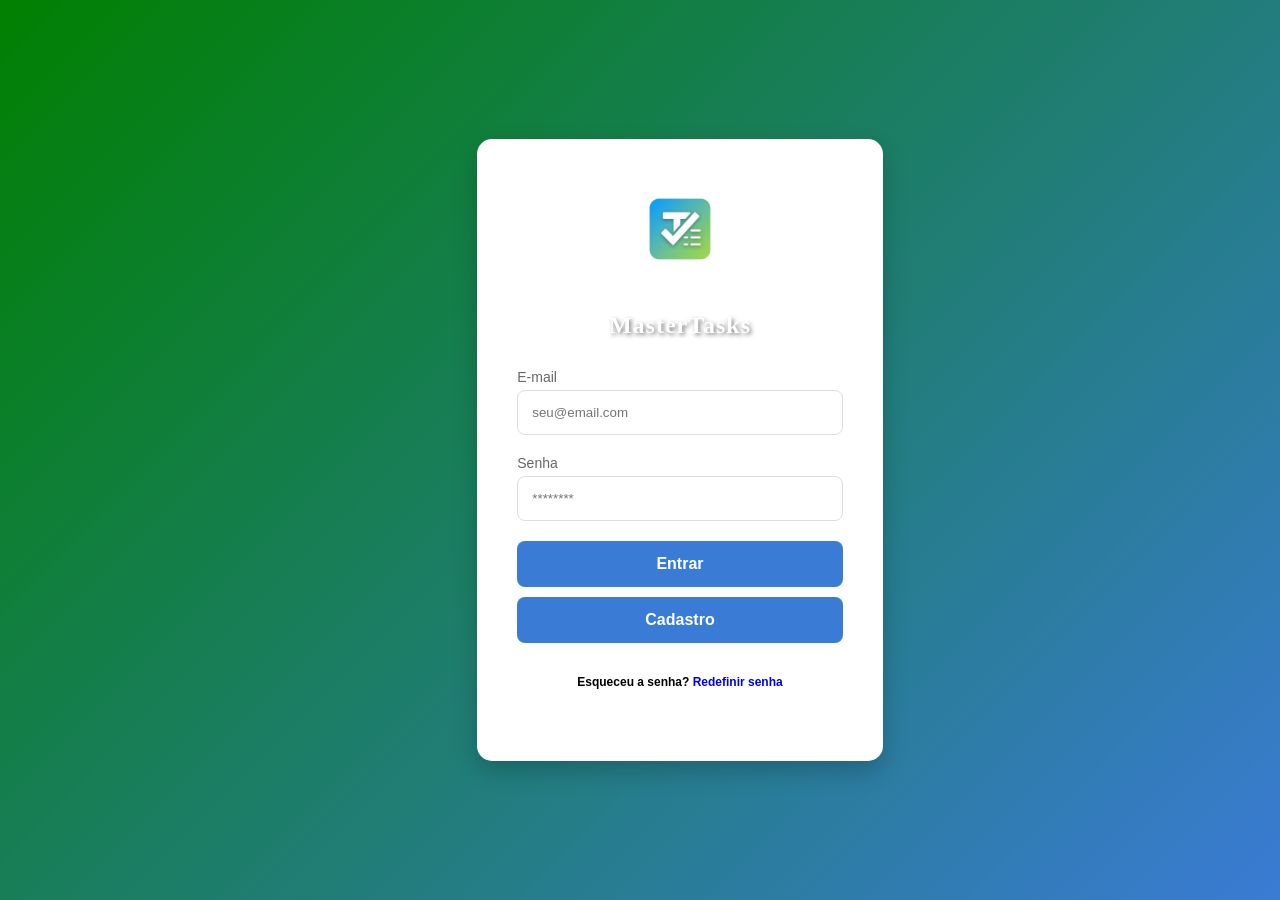
<file: index.html>
<!doctype html>
<html lang="en">
  <head>
    <meta charset="UTF-8" />
    <meta name="viewport" content="width=device-width, initial-scale=1.0" />
    <title>MasterTasks</title>
    <link rel="stylesheet" href="css/style.css" />
    <link rel="icon" type="image/png" href="css/images/iconeaba.png" />
  </head>

  <body>
    <div class="login-container">
      <div class="login-box">
        <img src="css/images/iconeaba.png" alt="logo" class="login-logo" />
        <h2 class="titulo-container">MasterTasks</h2>

        <form>
          <div class="input-container">
            <label for="email">E-mail</label>
            <input
              type="email"
              id="email"
              placeholder="seu@email.com"
              required
            />
          </div>

          <div class="input-container">
            <label for="senha">Senha</label>
            <input type="password" id="senha" placeholder="********" required />
          </div>

          <button type="submit" id="btn-login" class="btn-login">Entrar</button>

          <a href="cadastro.html" class="btn-cadastro">Cadastro</a>

          <h3>
            Esqueceu a senha?
            <a href="redefinir_senha.html" class="link-senha">
              Redefinir senha
            </a>
          </h3>
        </form>
      </div>
    </div>
    <script src="script.js"></script>
  </body>
</html>
</file>
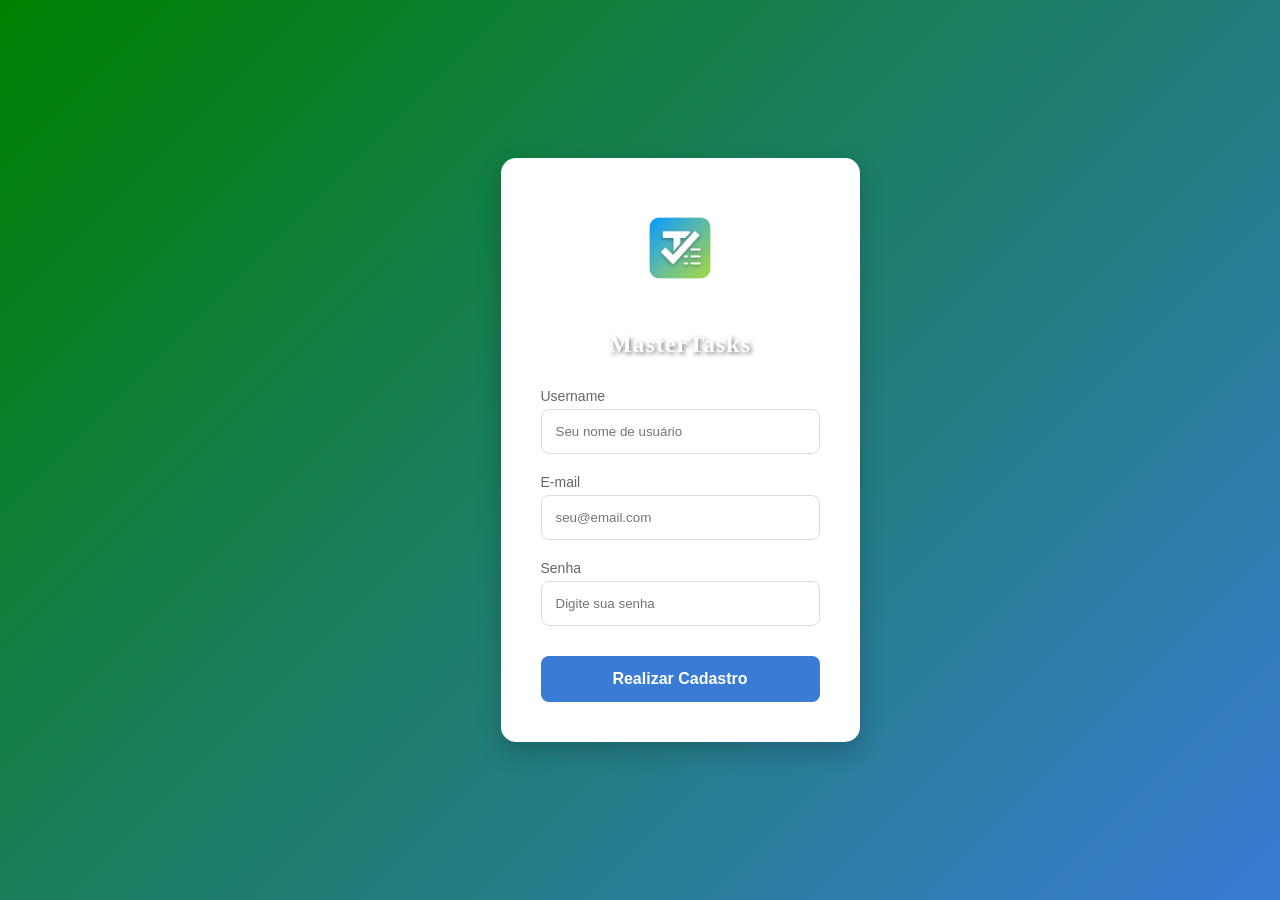
<file: cadastro.html>
<!doctype html>
<html lang="en">
  <head>
    <meta charset="UTF-8" />
    <meta name="viewport" content="width=device-width, initial-scale=1.0" />
    <title>MasterTasks</title>
    <link rel="stylesheet" href="css/style.css" />
    <link rel="icon" type="image/png" href="css/images/iconeaba.png" />
  </head>

  <body>
    <div class="login-container">
      <div class="login-box">
        <img src="css/images/iconeaba.png" alt="logo" class="login-logo" />
        <h2 class="titulo-container">MasterTasks</h2>

        <form>
          <div class="input-container">
            <label for="username">Username</label>
            <input
              type="username"
              id="username"
              placeholder="Seu nome de usuário"
              required
            />
          </div>

          <div class="input-container">
            <label for="email">E-mail</label>
            <input
              type="email"
              id="email"
              placeholder="seu@email.com"
              required
            />
          </div>

          <div class="input-container">
            <label for="senha">Senha</label>
            <input
              type="password"
              id="senha"
              placeholder="Digite sua senha"
              required
            />
          </div>

          <button type="submit" class="btn-rcadastro">Realizar Cadastro</button>
        </form>
      </div>
    </div>
  </body>
</html>
</file>
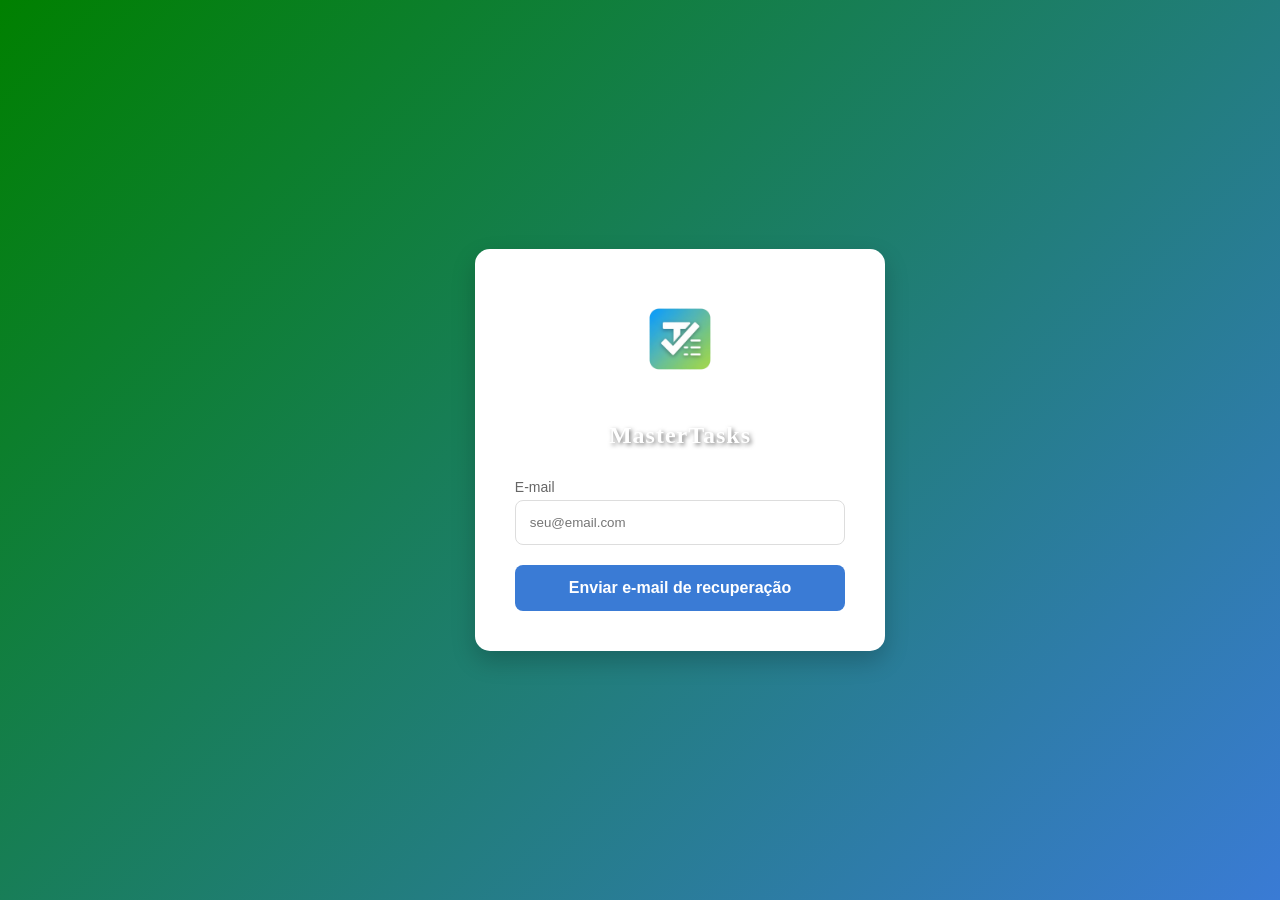
<file: redefinir_senha.html>
<!doctype html>
<html lang="en">
  <head>
    <meta charset="UTF-8" />
    <meta name="viewport" content="width=device-width, initial-scale=1.0" />
    <title>MasterTasks</title>
    <link rel="stylesheet" href="css/style.css" />
  </head>
  <body>
<div class="login-container">
      <div class="login-box">
        <img src="css/images/iconeaba.png" alt="logo" class="login-logo" />
        <h2 class="titulo-container">MasterTasks</h2>

        <form>
          <div class="input-container">
            <label for="email">E-mail</label>
            <input
              type="email"
              id="email"
              placeholder="seu@email.com"
              required
            />
          </div>

          <!-- botão de envio -->
          <button type="submit" id="btn-login" class="btn-login">Enviar e-mail de recuperação</button>
  </body>
</html>
</file>
<file: css/style.css>
body {
  background: linear-gradient(135deg, green 0%, #3a7bd5 100%);
  min-height: 100vh;
  display: flex;
  align-items: center; /* centraliza vertical */
  justify-content: center; /* centraliza horizontal */
  margin: 0;
  font-family: "Poppins", sans-serif;
}

.login-box {
  background: white;
  padding: 40px;
  border-radius: 15px;
  box-shadow: 0 10px 25px rgba(0, 0, 0, 0.2);
  width: 100%;
  max-width: 350px;
  text-align: center;
}

.login-logo {
  width: 100px;
  margin-bottom: 10px;
}

.titulo-container {
  color: white;
  font-family: Cambria, Cochin, Georgia, Times, "Times New Roman", serif;
  margin-bottom: 30px;
  font-size: 24px;
  letter-spacing: 1px;
  text-shadow: 2px 2px 4px rgba(0, 0, 0, 0.5);
}

.input-container {
  text-align: left;
  margin-bottom: 20px;
}

.input-container label {
  display: block;
  color: #666;
  margin-bottom: 5px;
  font-size: 14px;
}

.input-container input {
  width: 100%;
  padding: 14px;
  border: 1px solid #ddd;
  border-radius: 8px;
  box-sizing: border-box;
}

.btn-login {
  width: 100%;
  padding: 14px;
  background: #3a7bd5;
  color: white;
  border: none;
  border-radius: 8px;
  cursor: pointer; /* altera o cursor do mouse */
  font-size: 16px;
  font-weight: bold;
  transition: background 0.4s;
}

.btn-login:hover {
  background: #00d2ff;
}

.btn-cadastro {
  display: block;
  text-decoration: none; /* retira o sublinhado do href */
  text-align: center;
  width: 100%;
  padding: 14px;
  margin-top: 10px;
  box-sizing: border-box;
  background: #3a7bd5;
  color: white;
  border: none;
  border-radius: 8px;
  cursor: pointer;
  font-size: 16px;
  font-weight: bold;
  transition: background 0.4s;
}

.btn-cadastro:hover {
  background: #00d2ff;
}

.btn-rcadastro {
  width: 100%;
  padding: 14px;
  margin-top: 10px;
  background: #3a7bd5;
  color: white;
  border: none;
  border-radius: 8px;
  cursor: pointer;
  font-size: 16px;
  font-weight: bold;
  transition: background 0.4s;
}

.btn-rcadastro:hover {
  background: #00d2ff;
}

.link-senha {
  text-decoration: none;
  cursor: pointer;
}

h3 {
  margin: 1;
  font-size: 12px;
  padding: 20px;
}
</file>
